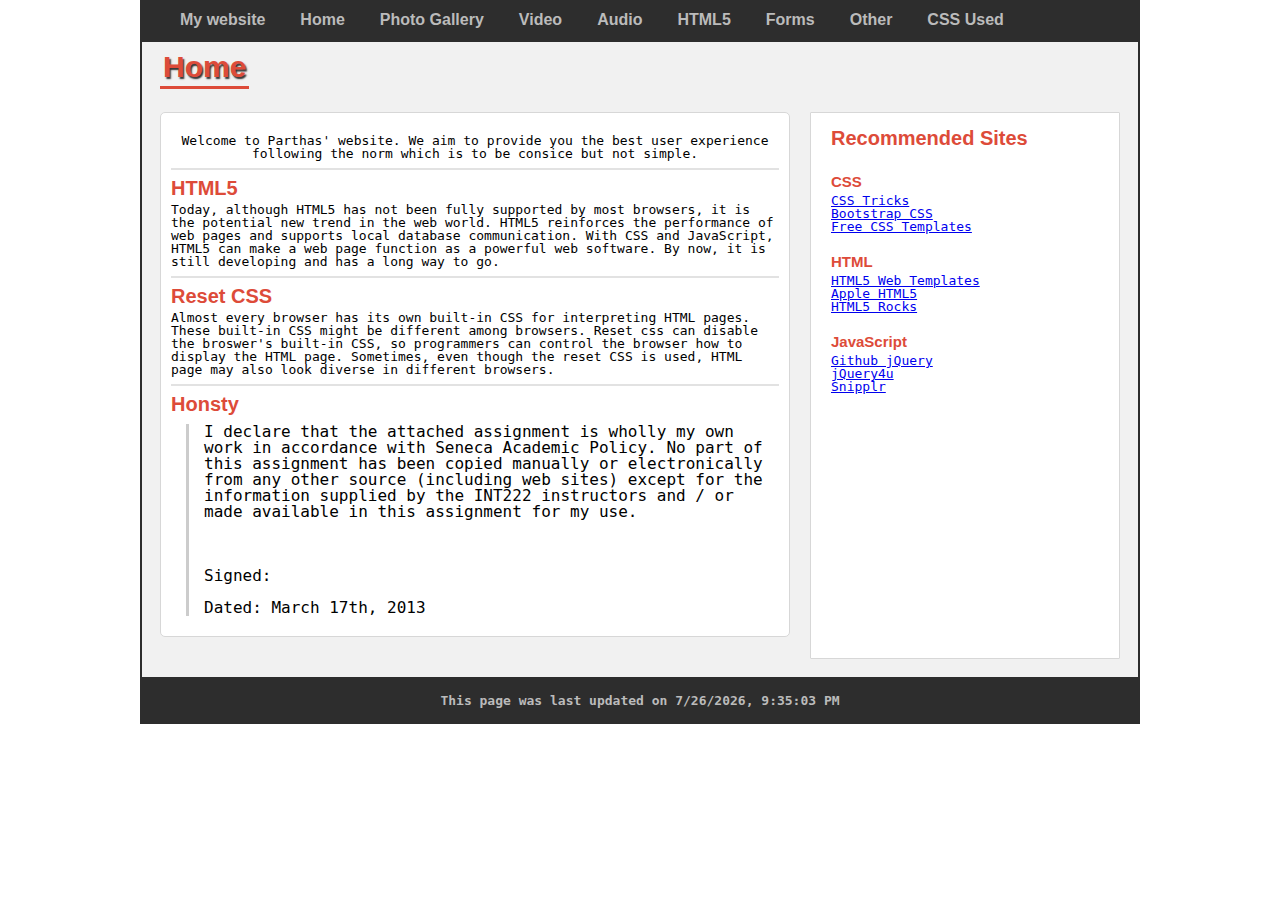
<file: assign2/index.html>
<!DOCTYPE html>
<html>
<head>
	<title>Assignment #2</title>
	<meta charset="UTF-8" />
    <link rel="stylesheet" href="css/reset.css" type="text/css" media="screen" /> 
    <link rel="stylesheet" href="css/mycss.css" type="text/css" media="screen" /> 
</head>
<body>
	<header></header>
	<nav>
		<ul>
			<li><a href="http://xparthas.com">My website</a></li>
			<li><a href="./index.html">Home</a></li>
			<li><a href="./gallery.html">Photo Gallery</a></li>
			<li><a href="./video.html">Video</a></li>
			<li><a href="./audio.html">Audio</a></li>
			<li><a href="./html5.html">HTML5</a></li>
			<li><a href="./forms.html">Forms</a></li>
			<li><a href="./other.html">Other</a></li>
			<li><a href="./css/">CSS Used</a></li>
		</ul>
	</nav>
	<div class="container">
		<section>
			<h1><span class="pgHeader">Home</span></h1>
		</section>
		<div class="content">
			<div class="leftcontent">
				<p style="text-align: center;">Welcome to Parthas' website. We aim to provide you the best user experience following the norm which is to be consice but not simple. </p>
				<hr />
				<h3>HTML5</h3>
				<p>Today, although HTML5 has not been fully supported by most browsers, it is the potential new trend in the web world. HTML5 reinforces the performance of web pages and supports local database communication. With CSS and JavaScript, HTML5 can make a web page function as a powerful web software. By now, it is still developing and has a long way to go.</p>
				<hr />
				<h3>Reset CSS</h3>
				<p>Almost every browser has its own built-in CSS for interpreting HTML pages. These built-in CSS might be different among browsers. Reset css can disable the broswer's built-in CSS, so programmers can control the browser how to display the HTML page. Sometimes, even though the reset CSS is used, HTML page may also look diverse in different browsers.</p>
				<hr />
				<h3>Honsty</h3>
				<blockquote>
                           I declare that the attached assignment is wholly my own work in accordance with Seneca
                           Academic Policy.  No part of this assignment has been copied manually or electronically
                           from any other source (including web sites) except for the information supplied by the 
                           INT222 instructors and / or made available in this assignment for my use. <br><br>
                                                                                                                 <br><br>
                           Signed:             <br><br>
                           Dated: March 17th, 2013
                </blockquote>
			</div>
			<div class="rightcontent">
				<aside>
					<h3>Recommended Sites</h3>
					<br />
					<h4>CSS</h4>
					<p><a href="http://css-tricks.com">CSS Tricks</a></p>
					<p><a href="http://twitter.github.com/bootstrap/">Bootstrap CSS</a></p>
					<p><a href="http://www.freecsstemplates.org/">Free CSS Templates</a></p>
					<br />
					<h4>HTML</h4>
					<p><a href="http://www.html5webtemplates.co.uk/">HTML5 Web Templates</a></p>
					<p><a href="http://www.apple.com/html5/">Apple HTML5</a></p>
					<p><a href="http://www.html5rocks.com">HTML5 Rocks</a></p>
					<br />
					<h4>JavaScript</h4>
					<p><a href="https://github.com/jquery">Github jQuery</a></p>
					<p><a href="http://www.jquery4u.com">jQuery4u</a></p>
					<p><a href="http://snipplr.com/">Snipplr</a></p>
				</aside>
			</div>
			
		</div>
	</div>
    <footer>
      <section>
       <script type="text/javascript">
        //<![CDATA[
          var dt=new Date(document.lastModified);   // Get document last modified date
          document.write('<p>This page was last updated on '+dt.toLocaleString()) + '</p>';
        //]]>
        </script>
      </section>
      <br /><br />
    </footer>
</body>
</html>
</file>
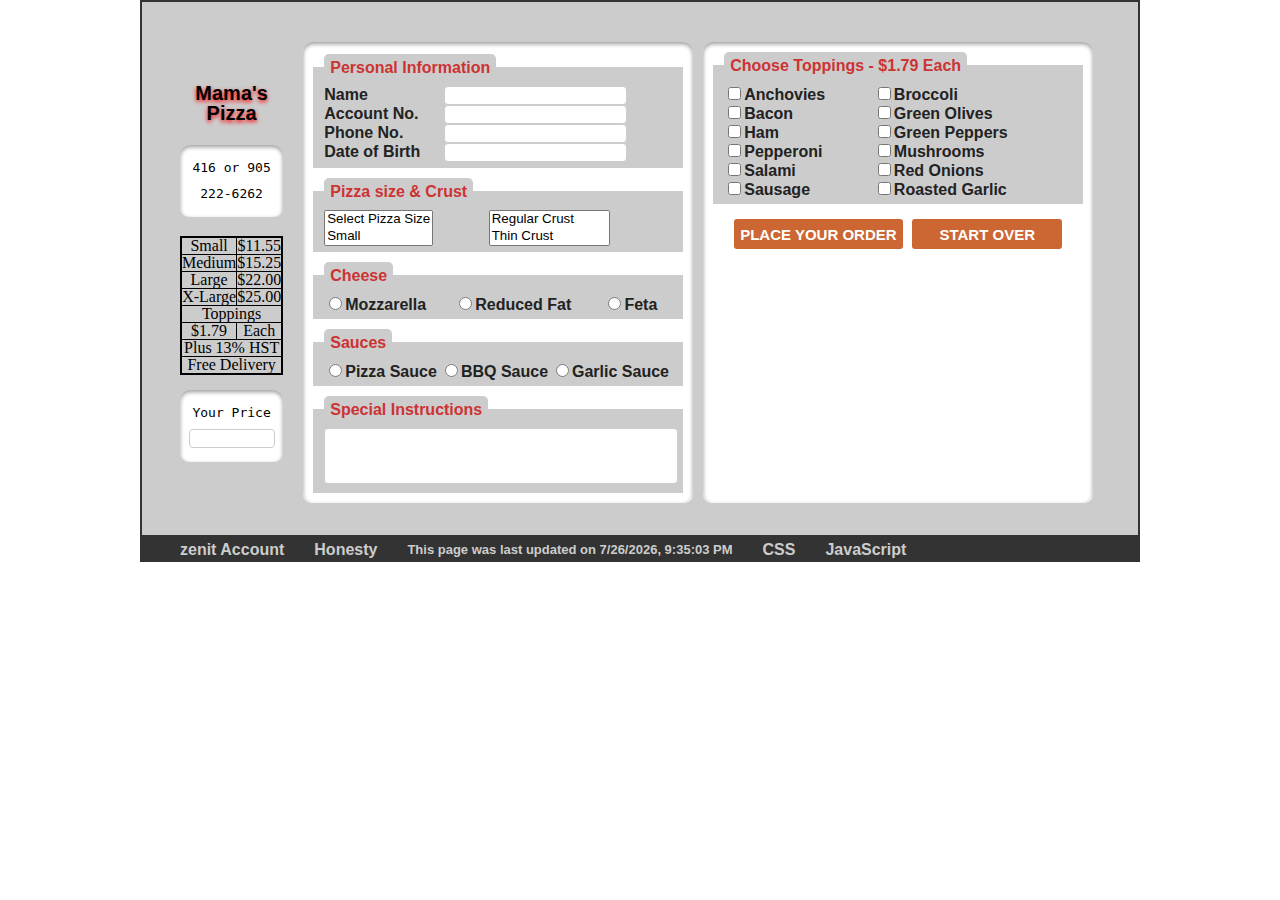
<file: assign3/index.html>
<!DOCTYPE html>
<html>
<head>
	<title>Pizza Reservation</title>
	<meta charset="UTF-8" />
    <link rel="stylesheet" href="css/reset.css" type="text/css" media="screen" /> 
    <link rel="stylesheet" href="css/mycss.css" type="text/css" media="screen" /> 
	<script src="js/myscript.js"></script>
</head>
<body>
	<header></header>
	<!--<nav>
		<ul>
			<li><a href="http://xparthas.com">My website</a></li>
			<li><a href="./index.html">Home</a></li>
			<li><a href="./gallery.html">Photo Gallery</a></li>
			<li><a href="./video.html">Video</a></li>
			<li><a href="./audio.html">Audio</a></li>
			<li><a href="./html5.html">HTML5</a></li>
			<li><a href="./forms.html">Forms</a></li>
			<li><a href="./other.html">Other</a></li>
			<li><a href="./css/">CSS Used</a></li>
		</ul>
	</nav>-->
	<div class="container">
		<form  method="post" 
		  name="onlineOrder" id="onlineOrder"
        	  action="https://zenit.senecac.on.ca/~emile.ohan/cgi-bin/pizza.cgi" 
		  onsubmit="return validateOrder();">
		<div class="content pizTable">
			<div class="pizLeft">
				<h3>Mama's Pizza</h3>
				<p class="contentBorder">416 or 905 <br /> 222-6262</p>
				<div class="pizzaPrice">
					<table>
						<tr>
							<th>Small</th>
							<td>$11.55</td>
						</tr>
						<tr>
							<th>Medium</th>
							<td>$15.25</td>
						</tr>
						<tr>
							<th>Large</th>
							<td>$22.00</td>
						</tr>
						<tr>
							<th>X-Large</th>
							<td>$25.00</td>
						</tr>
						<tr>
							<th colspan="2">Toppings</th>
						</tr>
						<tr>
							<td>$1.79</td>
							<td>Each</td>
						</tr>
						<tr>
							<td colspan="2">Plus 13% HST</td>
						</tr>
						<tr>
							<td colspan="2">Free Delivery</td>
						</tr>
						
					</table>
				</div>
				<p class="contentBorder">Your Price<br /> <input type="text" name="price" id="price" maxlength="8" readonly="readonly" /></p>
			</div>
			<div class="pizMiddle contentBorder">
				<fieldset>
					<legend>Personal Information</legend>
					<table>
						<tr>
							<th>Name</th>
							<td><input type="text" name="surname" id="surname" maxlength="15" /></td>
						</tr>
						<tr>
							<th>Account No.</th>
							<td><input type="text" name="client" id="client" maxlength="12" /></td>
						</tr>
						<tr>
							<th>Phone No.</th>
							<td><input type="tel" name="phone" id="phone" maxlength="12" /></td>
						</tr>
						<tr>
							<th>Date of Birth</th>
							<td><input type="text" name="dob" id="dob" maxlength="7" /></td>
						</tr>
					</table>
				</fieldset>
				<fieldset>
					<legend>Pizza size & Crust</legend>
					<table>
						<tr>
							<td>
								<select name="pizzaSize" id="pizzaSize" size="2" onchange="calculatePizzaPrice();">
									<option value="">Select Pizza Size</option>
									<option value="Small">Small</option>
									<option value="Medium">Medium</option>
									<option value="Large">Large</option>
									<option value="X-Large">X-Large</option>

								</select>
							</td>
							<td>
								<select name="pizzaCrust" id="pizzaCrust" size="2"> 
									 <option value="Regular Crust">Regular Crust</option>
									 <option value="Thin Crust">Thin Crust</option>
									 <option value="Thick Crust">Thick Crust</option>
									 <option value="Whole Wheat Crust">Whole Wheat Crust</option>
								</select>
							</td>
						</tr>
					</table>
				</fieldset>
				<fieldset>
					<legend>Cheese</legend>
					<table>
						<tr>
							<td><input type="radio" name="cheese" id="c01" value="Mozzarella" />Mozzarella</td>
							<td><input type="radio" name="cheese" id="c02" value="Reduced Fat" />Reduced Fat</td>
							<td><input type="radio" name="cheese" id="c03" value="Feta" />Feta</td>
						</tr>
					</table>
				</fieldset>
				<fieldset>
					<legend>Sauces</legend>
					<table>
						<tr>
							<td><input type="radio" name="sauce" id="s01" value="Pizza Sauce" />Pizza Sauce</td>
							<td><input type="radio" name="sauce" id="s02" value="BBQ Sauce" />BBQ Sauce</td>
							<td><input type="radio" name="sauce" id="s03" value="Garlic Sauce" />Garlic Sauce</td>
						</tr>
					</table>
				</fieldset>
				<fieldset>
					<legend>Special Instructions</legend>
					<textarea name="note" id="note"></textarea>
				</fieldset>


			</div>
			<div class="pizRight contentBorder">
				<fieldset>
					<legend>Choose Toppings - $1.79 Each</legend>
					<table>
						<tr>
							<td><input type="checkbox" name="toppings" id="t01" value="Anchovies" onclick="calculatePizzaPrice();" />Anchovies</td>
							<td><input type="checkbox" name="toppings" id="t02" value="Broccoli" onclick="calculatePizzaPrice();" />Broccoli</td>
						</tr>
						<tr>
							<td><input type="checkbox" name="toppings" id="t03" value="Bacon" onclick="calculatePizzaPrice();" />Bacon</td>
							<td><input type="checkbox" name="toppings" id="t04" value="GreenOlives" onclick="calculatePizzaPrice();" />Green Olives</td>
						</tr>
						<tr>
							<td><input type="checkbox" name="toppings" id="t05" value="Ham" onclick="calculatePizzaPrice();" />Ham</td>
							<td><input type="checkbox" name="toppings" id="t06" value="GreenPeppers" onclick="calculatePizzaPrice();" />Green Peppers</td>
						</tr>
						<tr>
							<td><input type="checkbox" name="toppings" id="t07" value="Pepperoni" onclick="calculatePizzaPrice();" />Pepperoni</td>
							<td><input type="checkbox" name="toppings" id="t08" value="Mushrooms" onclick="calculatePizzaPrice();" />Mushrooms</td>
						</tr>
						<tr>
							<td><input type="checkbox" name="toppings" id="t09" value="Salami" onclick="calculatePizzaPrice();" />Salami</td>
							<td><input type="checkbox" name="toppings" id="t010" value="RedOnions" onclick="calculatePizzaPrice();" />Red Onions</td>
						</tr>
						<tr>
							<td><input type="checkbox" name="toppings" id="t11" value="Sausage" onclick="calculatePizzaPrice();" />Sausage</td>
							<td><input type="checkbox" name="toppings" id="t12" value="RoastedGarlic" onclick="calculatePizzaPrice();" />Roasted Garlic</td>
						</tr>
					</table>
				</fieldset>
				<div class="pCenter">
					<input type="submit" value="PLACE YOUR ORDER"/>	
					<input type="reset" value="START OVER"/>
				</div>
				<div class="errors" id="errors"></div>
			</div>
		</div>
		<input  name="hPizzaPrice"      value="0"          type="hidden" /> 
		<input  name="hToppings"        value="0"          type="hidden" />
		<input  name="hToppingsCost"    value="0"          type="hidden" />
		<input  name="hSubTotal"        value="0"          type="hidden" />
		<input  name="hHst"             value="0"          type="hidden" />
		<input  name="hFinalTotal"      value="0"          type="hidden" />
		<input  name="hJsActive"        value="N"          type="hidden" />
		<input  name="hLogin"           value="mylogin"  type="hidden" /> 
		<input  name="hName"            value="Parthas"   type="hidden" />
		</form>
	</div>
		<footer>
			<ul>
				<li><a href="../">zenit Account</a></li>
				<li><a href="honesty.html">Honesty</a></li>
				<li>
				<a>
				<script type="text/javascript">
				//<![CDATA[
				  var dt=new Date(document.lastModified);   // Get document last modified date
				  document.write('<p>This page was last updated on '+dt.toLocaleString()) + '</p>';
				//]]>
				</script>
				</a>
				</li>
				<li><a href="css/">CSS</a></li>
				<li><a href="js/">JavaScript</a></li>
			</ul>
		</footer>		
</body>
</html>
</file>
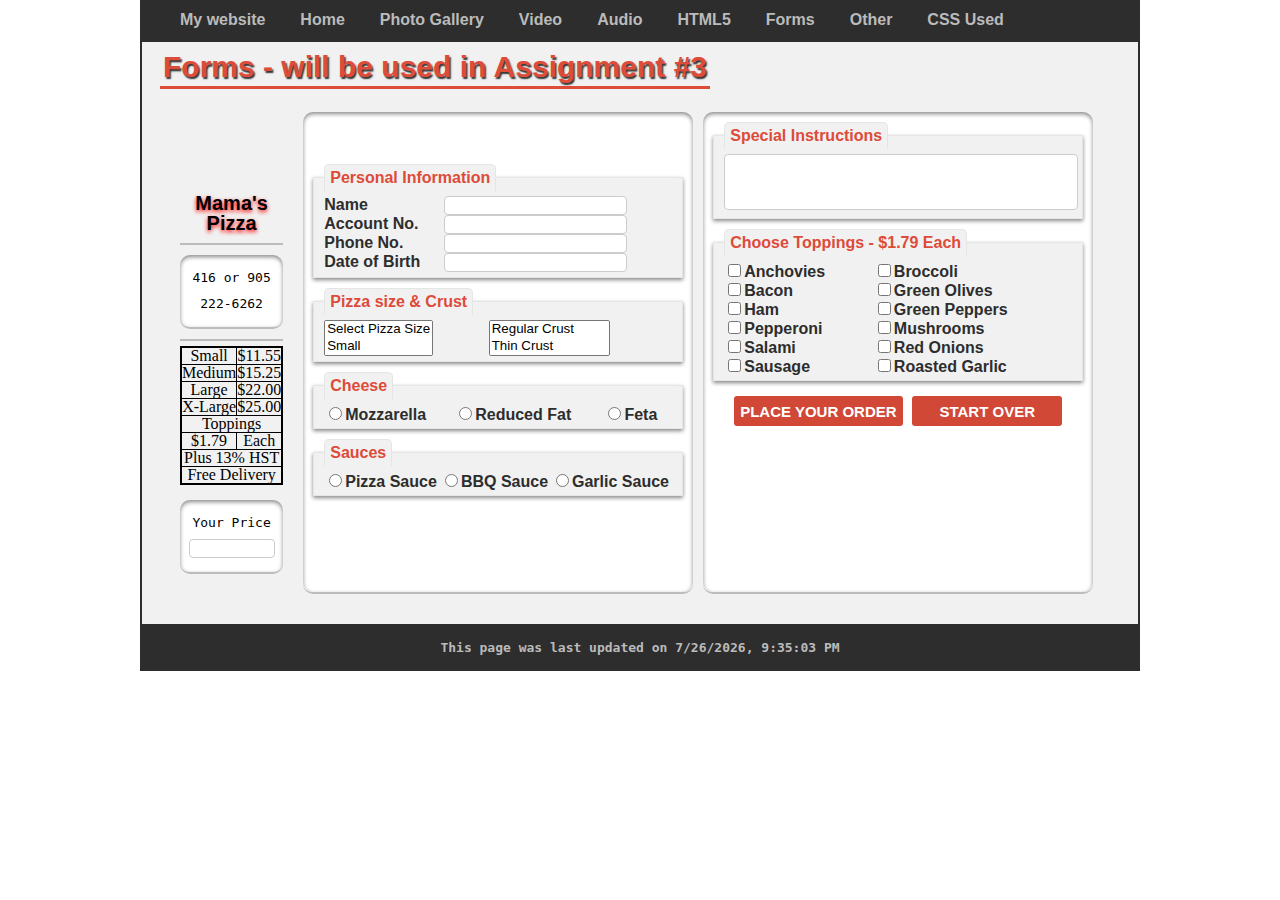
<file: assign2/forms.html>
<!DOCTYPE html>
<html>
<head>
	<title>Assignment #2</title>
	<meta charset="UTF-8" />
    <link rel="stylesheet" href="css/reset.css" type="text/css" media="screen" /> 
    <link rel="stylesheet" href="css/mycss.css" type="text/css" media="screen" /> 
</head>
<body>
	<header></header>
	<nav>
		<ul>
			<li><a href="http://xparthas.com">My website</a></li>
			<li><a href="./index.html">Home</a></li>
			<li><a href="./gallery.html">Photo Gallery</a></li>
			<li><a href="./video.html">Video</a></li>
			<li><a href="./audio.html">Audio</a></li>
			<li><a href="./html5.html">HTML5</a></li>
			<li><a href="./forms.html">Forms</a></li>
			<li><a href="./other.html">Other</a></li>
			<li><a href="./css/">CSS Used</a></li>
		</ul>
	</nav>
	<div class="container">
		<section>
			<h1><span class="pgHeader">Forms - will be used in Assignment #3</span></h1>
		</section>
		<form method="post" name="pizOrder" action="./index.html">
		<div class="content pizTable">
			<div class="pizLeft">
				<h3>Mama's Pizza</h3>
				<p class="contentBorder">416 or 905 <br /> 222-6262</p>
				<div class="pizzaPrice">
					<table>
						<tr>
							<th>Small</th>
							<td>$11.55</td>
						</tr>
						<tr>
							<th>Medium</th>
							<td>$15.25</td>
						</tr>
						<tr>
							<th>Large</th>
							<td>$22.00</td>
						</tr>
						<tr>
							<th>X-Large</th>
							<td>$25.00</td>
						</tr>
						<tr>
							<th colspan="2">Toppings</th>
						</tr>
						<tr>
							<td>$1.79</td>
							<td>Each</td>
						</tr>
						<tr>
							<td colspan="2">Plus 13% HST</td>
						</tr>
						<tr>
							<td colspan="2">Free Delivery</td>
						</tr>
						
					</table>
				</div>
				<p class="contentBorder">Your Price<br /> <input type="text" name="YourPrice" readonly="readonly" /></p>
			</div>
			<div class="pizMiddle contentBorder">
				<fieldset>
					<legend>Personal Information</legend>
					<table>
						<tr>
							<th>Name</th>
							<td><input type="text" name="piName" id="piName" /></td>
						</tr>
						<tr>
							<th>Account No.</th>
							<td><input type="text" name="piAccount" id="piAccount" /></td>
						</tr>
						<tr>
							<th>Phone No.</th>
							<td><input type="tel" name="piPhone" id="piPhone" /></td>
						</tr>
						<tr>
							<th>Date of Birth</th>
							<td><input type="text" name="piDOB" id="piDOB" /></td>
						</tr>
					</table>
				</fieldset>
				<fieldset>
					<legend>Pizza size & Crust</legend>
					<table>
						<tr>
							<td>
								<select name="pizSize" id="pizSize" size="2">
									<option value="1">Select Pizza Size</option>
									<option value="2">Small</option>
									<option value="3">Medium</option>
									<option value="4">Large</option>
									<option value="5">X-Large</option>
								</select>
							</td>
							<td>
								<select name="pizCrust" id="pizCrust" size="2">
									<option value="1">Regular Crust</option>
									<option value="2">Thin Crust</option>
									<option value="3">Thick Crust</option>
									<option value="4">Whole Wheat Crust</option>
								</select>
							</td>
						</tr>
					</table>
				</fieldset>
				<fieldset>
					<legend>Cheese</legend>
					<table>
						<tr>
							<td><input type="radio" name="pizCheese" id="pizCheese1" value="1" />Mozzarella</td>
							<td><input type="radio" name="pizCheese" id="pizCheese2" value="2" />Reduced Fat</td>
							<td><input type="radio" name="pizCheese" id="pizCheese3" value="3" />Feta</td>
						</tr>
					</table>
				</fieldset>
				<fieldset>
					<legend>Sauces</legend>
					<table>
						<tr>
							<td><input type="radio" name="pizSauces" id="pizSauces1" value="1" />Pizza Sauce</td>
							<td><input type="radio" name="pizSauces" id="pizSauces2" value="2" />BBQ Sauce</td>
							<td><input type="radio" name="pizSauces" id="pizSauces3" value="3" />Garlic Sauce</td>
						</tr>
					</table>
				</fieldset>


			</div>
			<div class="pizRight contentBorder">
				<fieldset>
					<legend>Special Instructions</legend>
					<textarea name="pizSI" id="pizSI"></textarea>
				</fieldset>
				<fieldset>
					<legend>Choose Toppings - $1.79 Each</legend>
					<table>
						<tr>
							<td><input type="checkbox" name="pizTopping" id="pizTopping1" value="Anchovies" />Anchovies</td>
							<td><input type="checkbox" name="pizTopping" id="pizTopping2" value="Broccoli" />Broccoli</td>
						</tr>
						<tr>
							<td><input type="checkbox" name="pizTopping" id="pizTopping3" value="Bacon" />Bacon</td>
							<td><input type="checkbox" name="pizTopping" id="pizTopping4" value="GreenOlives" />Green Olives</td>
						</tr>
						<tr>
							<td><input type="checkbox" name="pizTopping" id="pizTopping5" value="Ham" />Ham</td>
							<td><input type="checkbox" name="pizTopping" id="pizTopping6" value="GreenPeppers" />Green Peppers</td>
						</tr>
						<tr>
							<td><input type="checkbox" name="pizTopping" id="pizTopping7" value="Pepperoni" />Pepperoni</td>
							<td><input type="checkbox" name="pizTopping" id="pizTopping8" value="Mushrooms" />Mushrooms</td>
						</tr>
						<tr>
							<td><input type="checkbox" name="pizTopping" id="pizTopping9" value="Salami" />Salami</td>
							<td><input type="checkbox" name="pizTopping" id="pizTopping10" value="RedOnions" />Red Onions</td>
						</tr>
						<tr>
							<td><input type="checkbox" name="pizTopping" id="pizTopping11" value="Sausage" />Sausage</td>
							<td><input type="checkbox" name="pizTopping" id="pizTopping12" value="RoastedGarlic" />Roasted Garlic</td>
						</tr>
					</table>
				</fieldset>
				<div class="pCenter">
					<input type="submit" value="PLACE YOUR ORDER"/>	
					<input type="reset" value="START OVER"/>
				</div>
			</div>
		</div>
		</form>
	</div>
    <footer>
      <section>
       <script type="text/javascript">
        //<![CDATA[
          var dt=new Date(document.lastModified);   // Get document last modified date
          document.write('<p>This page was last updated on '+dt.toLocaleString()) + '</p>';
        //]]>
        </script>
      </section>
      <br /><br />
    </footer>
</body>
</html>
</file>
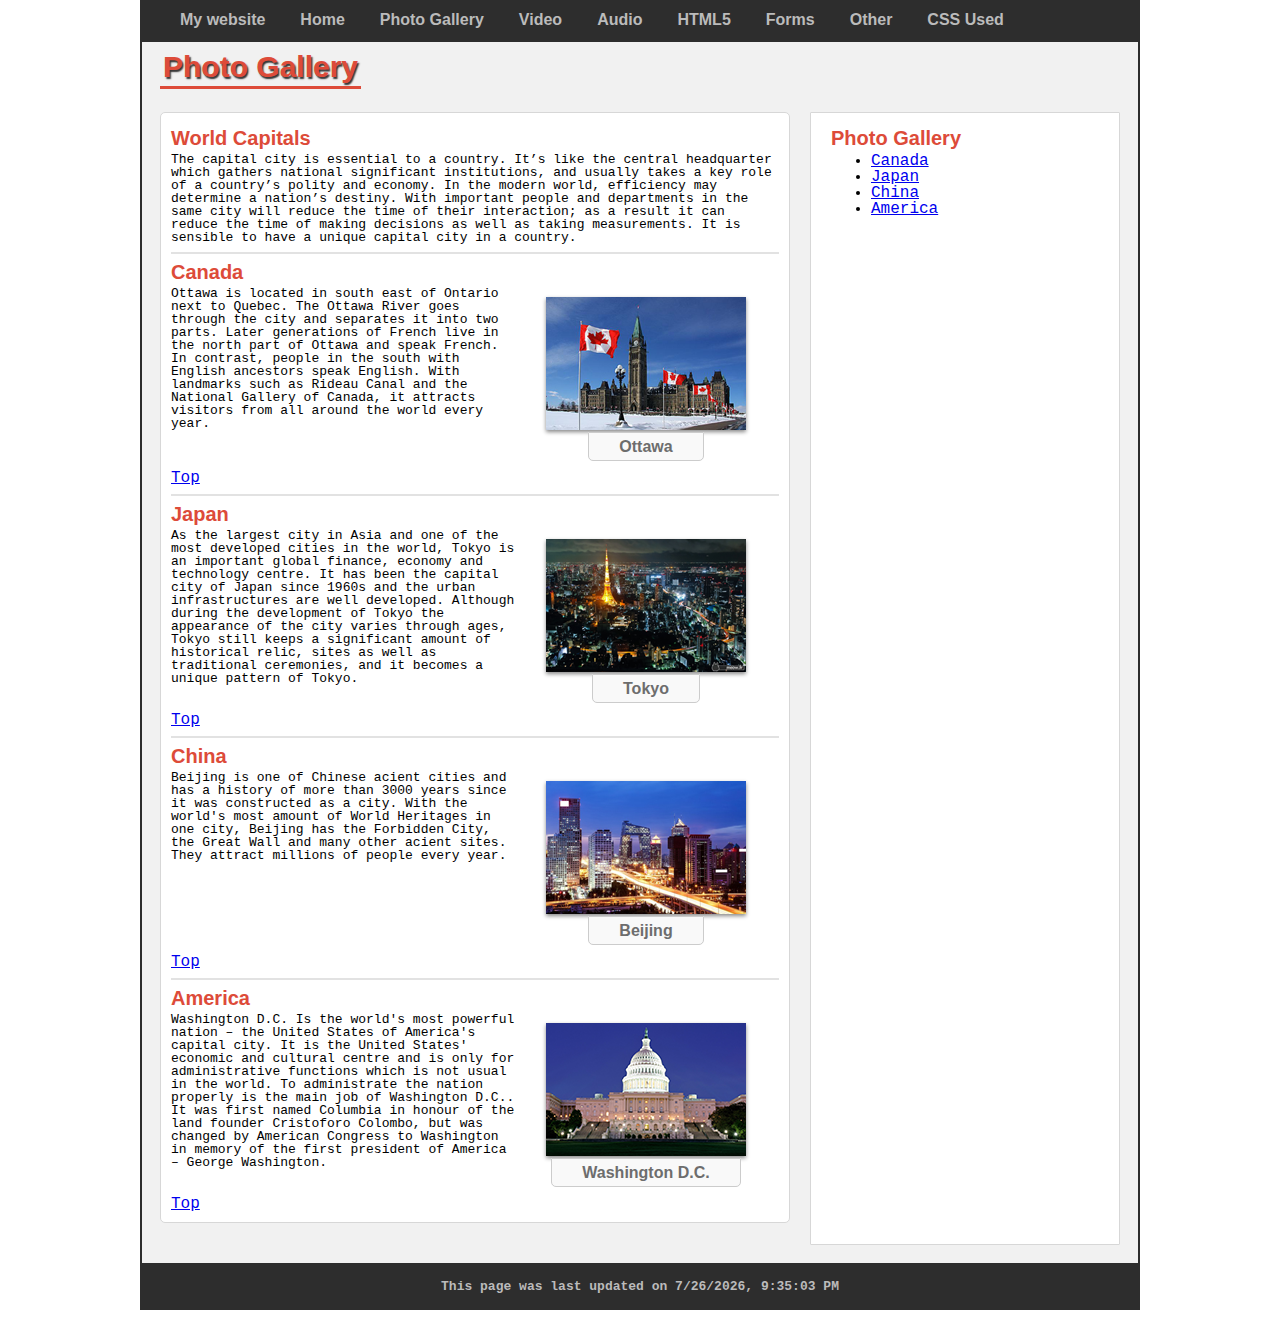
<file: assign2/gallery.html>
<!DOCTYPE html>
<html>
<head>
	<title>Assignment #2</title>
	<meta charset="UTF-8" />
    <link rel="stylesheet" href="css/reset.css" type="text/css" media="screen" /> 
    <link rel="stylesheet" href="css/mycss.css" type="text/css" media="screen" /> 
</head>
<body>
	<header></header>
	<nav>
		<ul>
			<li><a href="http://xparthas.com">My website</a></li>
			<li><a href="./index.html">Home</a></li>
			<li><a href="./gallery.html">Photo Gallery</a></li>
			<li><a href="./video.html">Video</a></li>
			<li><a href="./audio.html">Audio</a></li>
			<li><a href="./html5.html">HTML5</a></li>
			<li><a href="./forms.html">Forms</a></li>
			<li><a href="./other.html">Other</a></li>
			<li><a href="./css/">CSS Used</a></li>
		</ul>
	</nav>
	<a id="top"></a>
	<div class="container">
		<section>
			<h1><span class="pgHeader">Photo Gallery</span></h1>
		</section>
		<div class="content">
			<div class="leftcontent">
				<h3>World Capitals</h3>
				<p>The capital city is essential to a country. It’s like the central headquarter which gathers national significant institutions, and usually takes a key role of a country’s polity and economy. In the modern world, efficiency may determine a nation’s destiny. With important people and departments in the same city will reduce the time of their interaction; as a result it can reduce the time of making decisions as well as taking measurements. It is sensible to have a unique capital city in a country.</p>
				<hr />
				<a id="canada"></a>
				<h3>Canada</h3>
				<div class="disTable">
					<div class="subContentL">
						<p>Ottawa is located in south east of Ontario next to Quebec. The Ottawa River goes through the city and separates it into two parts. Later generations of French live in the north part of Ottawa and speak French. In contrast, people in the south with English ancestors speak English. With landmarks such as Rideau Canal and the National Gallery of Canada, it attracts visitors from all around the world every year. </p>
					</div>
					<div class="subContentR">
						<figure>
							<img src="./images/ottawa.png" alt="" />
							<figcaption><span>Ottawa</span></figcaption>
						</figure>
					</div>
				</div>
				<a href="#top">Top</a>
				<hr />
				<a id="japan"></a>
				<h3>Japan</h3>
				<div class="disTable">
					<div class="subContentL">
						<p>As the largest city in Asia and one of the most developed cities in the world, Tokyo is an important global finance, economy and technology centre. It has been the capital city of Japan since 1960s and the urban infrastructures are well developed.  Although during the development of Tokyo the appearance of the city varies through ages, Tokyo still keeps a significant amount of historical relic, sites as well as traditional ceremonies, and it becomes a unique pattern of Tokyo.</p>
					</div>
					<div class="subContentR">
						<figure>
							<img src="./images/tokyo.png" alt="" />
							<figcaption><span>Tokyo</span></figcaption>
						</figure>
					</div>
				</div>
				<a href="#top">Top</a>
				<hr />
				<a id="china"></a>
				<h3>China</h3>
				<div class="disTable">
					<div class="subContentL">
						<p>Beijing is one of Chinese acient cities and has a history of more than 3000 years since it was constructed as a city. With the world's most amount of World Heritages in one city, Beijing has the Forbidden City, the Great Wall and many other acient sites. They attract millions of people every year. </p>
					</div>
					<div class="subContentR">
						<figure>
							<img src="./images/beijing.png" alt="" />
							<figcaption><span>Beijing</span></figcaption>
						</figure>
					</div>
				</div>
				<a href="#top">Top</a>
				<hr />
				<a id="america"></a>
				<h3>America</h3>
				<div class="disTable">
					<div class="subContentL">
						<p>Washington D.C. Is the world's most powerful nation – the United States of America's capital city. It is the United States' economic and cultural centre and is only for administrative functions which is not usual in the world. To administrate the nation properly is the main job of Washington D.C.. It was first named Columbia in honour of the land founder Cristoforo Colombo, but was changed by American Congress to Washington in memory of the first president of America – George Washington.</p>
					</div>
					<div class="subContentR">
						<figure>
							<img src="./images/washington.png" alt="" />
							<figcaption><span>Washington D.C.</span></figcaption>
						</figure>
					</div>
				</div>
				<a href="#top">Top</a>
			</div>
			<div class="rightcontent">
				<aside>
					<h3>Photo Gallery</h3>
					<ul>
						<li><a href="#canada">Canada</a></li>
						<li><a href="#japan">Japan</a></li>
						<li><a href="#china">China</a></li>
						<li><a href="#america">America</a></li>
					</ul>
				</aside>
			</div>
			
		</div>
	</div>
    <footer>
      <section>
       <script type="text/javascript">
        //<![CDATA[
          var dt=new Date(document.lastModified);   // Get document last modified date
          document.write('<p>This page was last updated on '+dt.toLocaleString()) + '</p>';
        //]]>
        </script>
      </section>
      <br /><br />
    </footer>
</body>
</html>
</file>
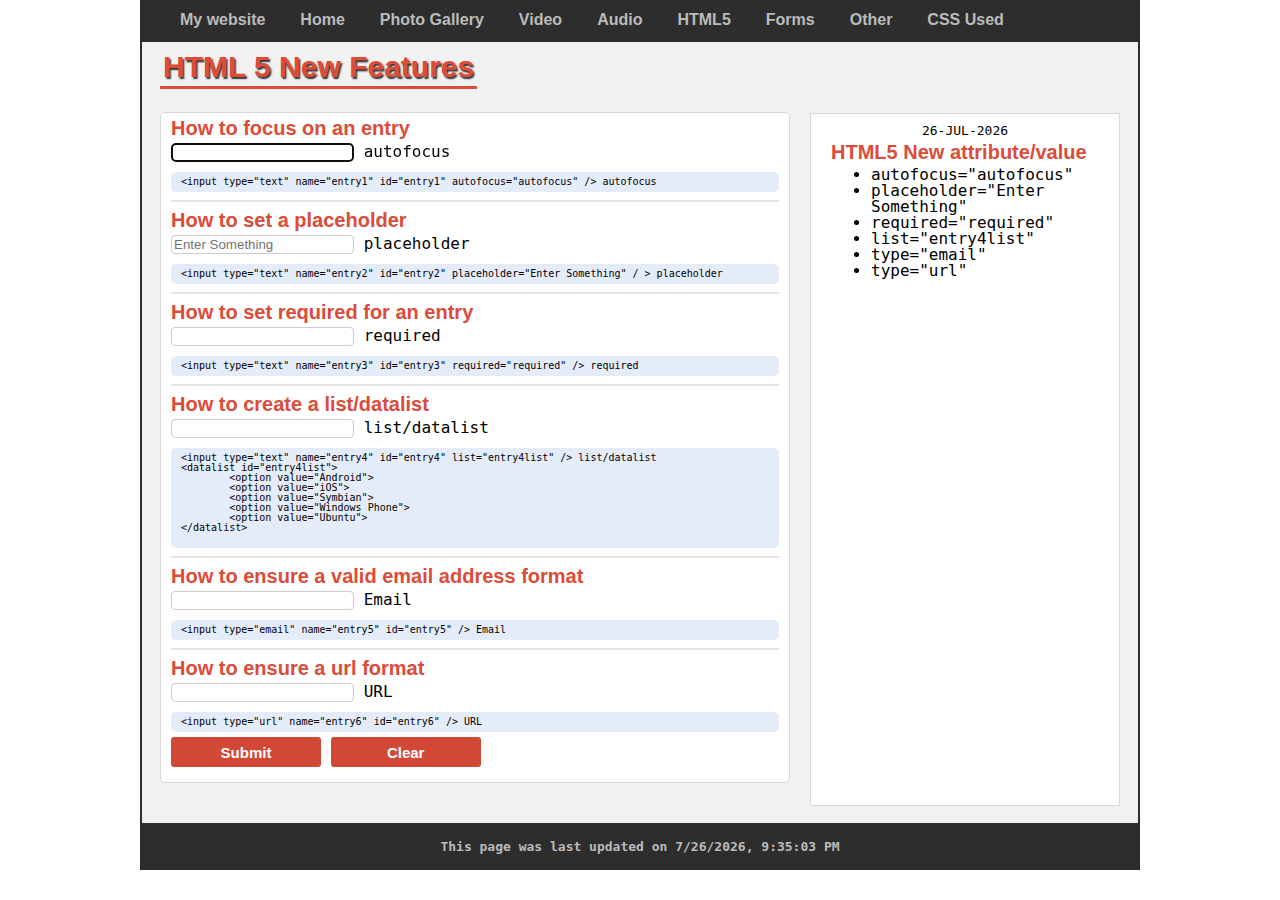
<file: assign2/html5.html>
<!DOCTYPE html>
<html>
<head>
	<title>Assignment #2</title>
	<meta charset="UTF-8" />
    <link rel="stylesheet" href="css/reset.css" type="text/css" media="screen" /> 
    <link rel="stylesheet" href="css/mycss.css" type="text/css" media="screen" /> 
</head>
<body>
	<header></header>
	<nav>
		<ul>
			<li><a href="http://xparthas.com">My website</a></li>
			<li><a href="./index.html">Home</a></li>
			<li><a href="./gallery.html">Photo Gallery</a></li>
			<li><a href="./video.html">Video</a></li>
			<li><a href="./audio.html">Audio</a></li>
			<li><a href="./html5.html">HTML5</a></li>
			<li><a href="./forms.html">Forms</a></li>
			<li><a href="./other.html">Other</a></li>
			<li><a href="./css/">CSS Used</a></li>
		</ul>
	</nav>
	<div class="container">
		<section>
			<h1><span class="pgHeader">HTML 5 New Features</span></h1>
		</section>
		<div class="content">
			<div class="leftcontent">
				<form method="post" name="pizOrder" action="./index.html">
				<h3>How to focus on an entry</h3>
				<input type="text" name="entry1" id="entry1" autofocus="autofocus" /> autofocus
				<pre>&lt;input&nbsp;type=&quot;text&quot;&nbsp;name=&quot;entry1&quot;&nbsp;id=&quot;entry1&quot;&nbsp;autofocus=&quot;autofocus&quot;&nbsp;/&gt;&nbsp;autofocus</pre>
				<hr />
				<h3>How to set a placeholder</h3>
				<input type="text" name="entry2" id="entry2" placeholder="Enter Something" /> placeholder
				<pre>&lt;input&nbsp;type=&quot;text&quot;&nbsp;name=&quot;entry2&quot;&nbsp;id=&quot;entry2&quot;&nbsp;placeholder=&quot;Enter&nbsp;Something&quot;&nbsp;/&nbsp;&gt;&nbsp;placeholder</pre>
				<hr />
				<h3>How to set required for an entry</h3>
				<input type="text" name="entry3" id="entry3" required="required" /> required
				<pre>&lt;input&nbsp;type=&quot;text&quot;&nbsp;name=&quot;entry3&quot;&nbsp;id=&quot;entry3&quot;&nbsp;required=&quot;required&quot;&nbsp;/&gt;&nbsp;required</pre>
				<hr />
				<h3>How to create a list/datalist</h3>
				<input type="text" name="entry4" id="entry4" list="entry4list" /> list/datalist
				<datalist id="entry4list">
					<option value="Android">
					<option value="iOS">
					<option value="Symbian">
					<option value="Windows Phone">
					<option value="Ubuntu">
				</datalist>
				<pre>
&lt;input&nbsp;type=&quot;text&quot;&nbsp;name=&quot;entry4&quot;&nbsp;id=&quot;entry4&quot;&nbsp;list=&quot;entry4list&quot;&nbsp;/&gt;&nbsp;list/datalist
&lt;datalist&nbsp;id=&quot;entry4list&quot;&gt;
	&lt;option&nbsp;value=&quot;Android&quot;&gt;
	&lt;option&nbsp;value=&quot;iOS&quot;&gt;
	&lt;option&nbsp;value=&quot;Symbian&quot;&gt;
	&lt;option&nbsp;value=&quot;Windows&nbsp;Phone&quot;&gt;
	&lt;option&nbsp;value=&quot;Ubuntu&quot;&gt;
&lt;/datalist&gt;
				</pre>
				<hr />
				<h3>How to ensure a valid email address format</h3>
				<input type="email" name="entry5" id="entry5" /> Email
				<pre>&lt;input&nbsp;type=&quot;email&quot;&nbsp;name=&quot;entry5&quot;&nbsp;id=&quot;entry5&quot;&nbsp;/&gt;&nbsp;Email</pre>
				<hr />
				<h3>How to ensure a url format</h3>
				<input type="url" name="entry6" id="entry6" /> URL
				<pre>&lt;input&nbsp;type=&quot;url&quot;&nbsp;name=&quot;entry6&quot;&nbsp;id=&quot;entry6&quot;&nbsp;/&gt;&nbsp;URL</pre>
				<input type="submit" value="Submit">
				<input type="reset" value="Clear">
				</form>
			</div>
			<div class="rightcontent">

				<aside>
					<script>
						var dt = new Date(), mon = new Array("JAN", "FEB", "MAR", "APR", "MAY", "JUN", "JUL", "AUG", "SEP", "OCT", "NOV", "DEC");
						document.write("<p class='pCenter'>" + (dt.getDate() < 10 ? ("0" +  dt.getDate()) : dt.getDate()) + "-" + mon[dt.getMonth()] + "-" + dt.getFullYear() + "</p>");
					</script>
					<h3>HTML5 New attribute/value</h3>
					<ul>
						<li>autofocus="autofocus"</li>
						<li>placeholder="Enter Something"</li>
						<li>required="required"</li>
						<li>list="entry4list"</li>
						<li>type="email"</li>
						<li>type="url"</li>
					</ul>
				</aside>
			</div>
			
		</div>
	</div>
    <footer>
      <section>
       <script type="text/javascript">
        //<![CDATA[
          var dt=new Date(document.lastModified);   // Get document last modified date
          document.write('<p>This page was last updated on '+dt.toLocaleString()) + '</p>';
        //]]>
        </script>
      </section>
      <br /><br />
    </footer>
</body>
</html>
</file>
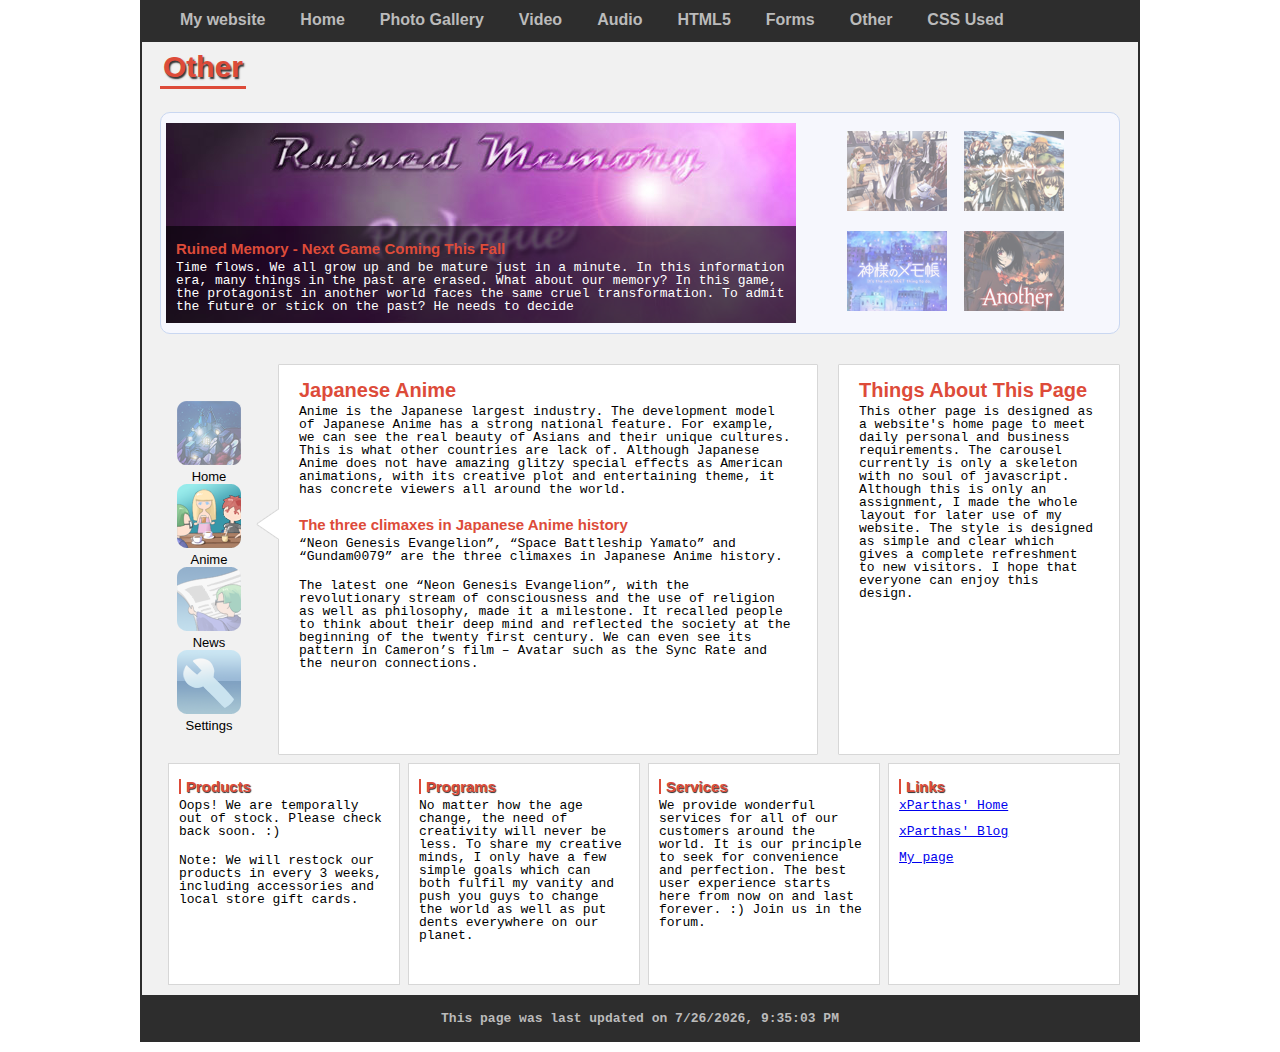
<file: assign2/other.html>
<!DOCTYPE html>
<html>
<head>
	<title>Assignment #2</title>
	<meta charset="UTF-8" />
    <link rel="stylesheet" href="css/reset.css" type="text/css" media="screen" /> 
    <link rel="stylesheet" href="css/mycss.css" type="text/css" media="screen" /> 
</head>
<body>
	<header></header>
	<nav>
		<ul>
			<li><a href="http://xparthas.com">My website</a></li>
			<li><a href="./index.html">Home</a></li>
			<li><a href="./gallery.html">Photo Gallery</a></li>
			<li><a href="./video.html">Video</a></li>
			<li><a href="./audio.html">Audio</a></li>
			<li><a href="./html5.html">HTML5</a></li>
			<li><a href="./forms.html">Forms</a></li>
			<li><a href="./other.html">Other</a></li>
			<li><a href="./css/">CSS Used</a></li>
		</ul>
	</nav>
	<div class="container">
		<section>
			<h1><span class="pgHeader">Other</span></h1>
		</section>
		<div class="topcontent">
			<div class="cellContainer">
				<div class="topLeft">
					<div class="topBlock">
						<h4>Ruined Memory - Next Game Coming This Fall</h4>
						<p>Time flows. We all grow up and be mature just in a minute. In this information era, many things in the past are erased. What about our memory? In this game, the protagonist in another world faces the same cruel transformation. To admit the future or stick on the past? He needs to decide</p>
					</div>
				</div>
				<div class="topRight">
					<ul class="carousel">
						<li><img src="./images/top_small_1.png" alt="" /></li>
						<li><img src="./images/top_small_2.png" alt="" /></li>
						<li><img src="./images/top_small_3.png" alt="" /></li>
						<li><img src="./images/top_small_4.png" alt="" /></li>
					</ul>
				</div>
			</div>
		</div>
		
		<div class="content">
				<div class="otherLCon">
					<ul style="list-style:none;padding: 0;text-align: center;">
						<li><br /></li>
						<li>
							<a href="#"><img src="./images/menu_home.png" alt="" /></a>
							<p>Home</p>
							<div class="arrow">
								<img src="./images/arrow.png" alt="arrow">
							</div>
						</li>
						<li class="active">
							<a href="#"><img src="./images/menu_animes.png" alt=""></a>
							<p>Anime</p>
						</li>
						<li>
							<a href="#"><img src="./images/menu_news.png" alt=""></a>
							<p>News</p>
						</li>
						<li>
							<a href="#"><img src="./images/menu_settings.png" alt=""></a>
							<p>Settings</p>
						</li>
					</ul>
				</div>
				<div class="otherRCon">

					<aside>
						<h3>Japanese Anime</h3>
						<p>
						Anime is the Japanese largest industry. The development model of Japanese Anime has a strong national feature. For example, we can see the real beauty of Asians and their unique cultures. This is what other countries are lack of. Although Japanese Anime does not have amazing glitzy special effects as American animations, with its creative plot and entertaining theme, it has concrete viewers all around the world.
						</p>
						<br />
						<h4>The three climaxes in Japanese Anime history</h4>
						<p>
						“Neon Genesis Evangelion”, “Space Battleship Yamato” and “Gundam0079” are the three climaxes in Japanese Anime history.
						</p>
						<br />
						<p>
						The latest one “Neon Genesis Evangelion”, with the revolutionary stream of consciousness and the use of religion as well as philosophy, made it a milestone. It recalled people to think about their deep mind and reflected the society at the beginning of the twenty first century. We can even see its pattern in Cameron’s film – Avatar such as the Sync Rate and the neuron connections.
						</p>
					</aside>
				</div>
				<div class="otherWidget">
					<aside>
						<h3>Things About This Page</h3>
						<p>This other page is designed as a website's home page to meet daily personal and business requirements. The carousel currently is only a skeleton with no soul of javascript. Although this is only an assignment, I made the whole layout for later use of my website. The style is designed as simple and clear which gives a complete refreshment to new visitors. I hope that everyone can enjoy this design.</p>
					</aside>
				</div>
		</div>
		<div class="moduleContainer" style="width: 100%;">
			<div class="moduleBottom">
				<h4>Products</h4>
				<p>Oops! We are temporally out of stock. Please check back soon. :)</p>
				<br />
				<p>Note: We will restock our products in every 3 weeks, including accessories and local store gift cards.</p>
			</div>
			<div class="moduleBottom">
				<h4>Programs</h4>
				<p>No matter how the age change, the need of creativity will never be less. To share my creative minds, I only have a few simple goals which can both fulfil my vanity and push you guys to change the world as well as put dents everywhere on our planet.</p>
			</div>
			<div class="moduleBottom">
				<h4>Services</h4>
				<p>We provide wonderful services for all of our customers around the world. It is our principle to seek for convenience and perfection. The best user experience starts here from now on and last forever. :) Join us in the forum.</p>
			</div>
			<div class="moduleBottom">
				<h4>Links</h4>
				<p>
					<a href="http://xparthas.com">xParthas' Home</a><br /><br />
					<a href="http://blog.xparthas.com">xParthas' Blog</a><br /><br />
					<a href="http://xparthas.com">My page</a><br /><br />
				</p>
			</div>
		</div>
	</div>
    <footer>
      <section>
       <script type="text/javascript">
        //<![CDATA[
          var dt=new Date(document.lastModified);   // Get document last modified date
          document.write('<p>This page was last updated on '+dt.toLocaleString()) + '</p>';
        //]]>
        </script>
      </section>
      <br /><br />
    </footer>
</body>
</html>
</file>
<file: assign2/css/mycss.css>
nav{
	
	width: 1000px;
	height: 40px;
	background: #2D2D2D;
}
nav ul{
	list-style-image: none;
	list-style-position: outside;
	list-style-type:none;
	margin: 0 auto;
	padding-left:2.5em;
	width: 960px;
}
nav ul li{
	float: left;
}
nav ul li a {
	margin-right: 35px;
	display: block;
	line-height: 40px;
	color: #BBBBBB;
	text-decoration: none;
	font-weight: bold;
	font-family: arial,sans-serif;
}
nav ul li a:hover {
	color: #FFFFFF;
}
ul{
	list-style: disc;
}
ul, ol{
	padding-left: 2.5em;
}
body{
	overflow: scroll;
	width: 1000px;
	margin: auto;
	font-family: monospace, Calibri, sans-serif;
}
footer {
	width: 1000px;
	height: 30px;
	color: #BBBBBB;
	background: #2D2D2D;
	position: absolute;
	text-align: center;
	vertical-align: middle;
	font-family: arial,sans-serif;
	/*font-size: 11px;*/
	font-weight: bold;
	display: inline-block;
	margin: auto;
	padding-top: 15px;
}
h1{
	color: #DD4B39;
	font-weight: bold;
	font-size: 30px;
	font-family: arial,sans-serif;
	text-shadow:0.05em 0.05em 0.05em #333;
}
h3{
	color: #DD4B39;
	font-weight: bold;
	font-size: 20px;
	font-family: arial,sans-serif;
	margin: 5px 0;
}
h4{
	color: #DD4B39;
	font-weight: bold;
	font-size: 15px;
	font-family: arial,sans-serif;
	margin: 5px 0;
}
hr{
	border: 1px solid #E2E2E2;
}

aside{
	width: 268px;
	background: #FFFFFF;
	border: 1px solid #D7D7D7;
	border-radius: 1px;
	padding: 10px 20px;
	margin-left: 20px;
	height: 100%;
}
p{
	font-family: monospace;
	font-size: 13px;
}
pre{
	font-family: none;
	background: #E5ECF9;
	padding: 5px 10px;
	border-radius: 5px;
	margin-top: 10px;
	max-width: 588px;
	overflow: auto;
	font-family: monospace;
	font-size: 10px;
}

blockquote {
margin-top: 10px;
margin-bottom: 10px;
margin-left: 15px;
padding-left: 15px;
border-left: 3px solid #cccccc;
}
video{
	box-shadow: 0 2px 4px #888888;
}
input[type="text"],
input[type="password"],
input[type="date"],
input[type="tel"],
input[type="url"],
input[type="email"]{
	border: 1px solid #cccccc;
	border-radius: 4px;
}

input[type="button"], input[type="submit"], input[type="reset"]
{
height: 30px;
min-width:150px;
margin: 5px auto;
display: inline-block;
color: #FFFFFF;
font-size: 15px;
font-weight: bold;
font-family: arial,sans-serif;
background: #d14836;
border-width: 0px;
border-radius: 3px;
}
input[type="button"]:hover, input[type="submit"]:hover, input[type="reset"]:hover{
	background: #C53727;
}
input[type="button"]:active, input[type="submit"]:active, input[type="reset"]:active{
	box-shadow: inset 0 0 10px #333;
}
fieldset{
	margin: 10px 0;
	background: #F1F1F1;
	border: 1px solid #E5E5E5;
	text-align: left;
	padding:  5px 10px;
	font-family: arial,sans-serif;
	box-shadow: 0 2px 4px #888888;
}
fieldset table{
	width: 100%;
	color: #2D2D2D;
	font-weight: bold;
}
fieldset legend{
	color: #DD4B39;
	font-weight: bold;
	/**/border: 1px solid #E5E5E5;
	border-width: 1px 1px 0 1px;
	border-radius: 5px 5px 0 0;
	background: #F1F1F1;
	padding: 5px 5px;
}
textarea{
	resize: none;
	width: 100%;
	height: 50px;
	border: 1px solid #cccccc;
	border-radius: 4px;
}
span.pgHeader{
	border-width: 0 0 3px 0;
	border-style: solid;
	border-color: #DD4B39;
	padding: 3px;
}
div.container{
	border: 2px solid #2D2D2D;
	margin-top: 0px;
	padding: 10px 18px;
	background: #F1F1F1;
}
div.cellContainer{
	display:table;
}
div.topcontent{
	border: solid 1px #c9d7f1;
	background: #f6f7fd;
	border-radius: 10px;
	min-height: 200px;
	margin-top: 30px;
	padding: 10px 5px;
}
div.topLeft{
	display:table-cell;
	width: 630px;
	height: 200px;
	
	text-align: center;
	background: url("../images/top.png");
	vertical-align: bottom;
}
div.topBlock{
	display: block;
	padding: 10px 10px;
	text-align: left;
	color: #ffffff;
	background: rgba(0,0,0,.6);
}
div.topRight{
	display:table-cell;
	width:278px;
	padding: 0 10px;
}

ul.carousel{
	list-style: none;
}
ul.carousel li{
	float: left;
	margin-right:15px;
}
ul.carousel li img{
	padding: 8px 1px;
	opacity: .5;
}
ul.carousel li img:hover{
	opacity: 1;
}
div.content{
	padding: 30px 0;
	display: table;
	height: 300px;
	min-height: 300px;
}
div.otherLCon{
	display: table-cell;
	width: 100px;
	/*background: #FFFFFF;
	border: 1px solid #D7D7D7;
	border-radius: 5px;*/
	padding: 0 10px;
}
div.otherLCon ul li a img{
	opacity: 0.5;
}
div.otherLCon ul li a img:hover{
	opacity: 1;
}
div.otherLCon ul li.active a img{
	opacity: 1;
}
div.otherLCon ul li p{
	font: normal 13px arial,sans-serif;
}
div.otherRCon{
	display: table-cell;
	height: 100%;
}
div.otherRCon aside{
	width: 498px;
	background: #FFFFFF;
	border: 1px solid #D7D7D7;
	border-radius: 1px;
	padding: 10px 20px;
	margin-left: 20px;
}
div.otherWidget{
	display: table-cell;
	height: 100%;
}
div.otherWidget aside{
	width: 240px;
	background: #FFFFFF;
	border: 1px solid #D7D7D7;
	border-radius: 1px;
	padding: 10px 20px;
	margin-left: 20px;
	height: 100%;
}
div.arrow{
	position:absolute;
	display:block;
	margin: 25px 0 0 79px;
}
div.moduleContainer{
	display: table;
	min-height: 200px;
}
div.moduleBottom{
	display:block;
	width:210px;
	min-height: 200px;
	float:left;
	background: #FFFFFF;
	border: 1px solid #D7D7D7;
	margin-left: 8px;
	padding: 10px;
}
div.moduleBottom h4{
text-shadow:0.05em 0.05em 0.05em #333;
border: 2px solid #DD4B39;
border-width: 0 0 0 2px;
padding-left: 5px;
}
div.leftcontent{
	display: table-cell;
	width: 630px;
	background: #FFFFFF;
	border: 1px solid #D7D7D7;
	border-radius: 5px;
	padding: 0 10px;
	padding-bottom: 10px;
}
div.rightcontent{
	display: table-cell;
}
div.disTable{
	display: table;
}
div.subContentL{
	display: table-cell;
	width: 350px;
	vertical-align: top;
}
div.subContentR{
	display: table-cell;
	width: 250px;
}
div.subContentR figure{
	text-align: center;
	padding: 10px 10px;
}
div.subContentR figure img{
	box-shadow: 0 2px 4px #888888;
}
div.subContentR figcaption{
	padding: 5px 0 5px 0;
	font-weight: bold;
	font-family: arial,sans-serif;
	color: #6D6D6D;
}
div.subContentR figcaption span{
	border: 1px solid #CCCCCC;
	background: #F9F9F9;
	padding: 5px 30px;
	border-bottom-left-radius: 5px;
	border-bottom-right-radius: 5px;
}
/* Pizza Form */
.contentBorder{
	background: #FFFFFF;
	border-style: solid;
	border-color: #BCBCBC;
	border-width: 0 0 2px 0;
	border-radius: 10px;
	box-shadow: inset 0 2px 4px #888888;
}
div.pizTable{
	display: table;
	border-spacing: 10px;
	padding-top: 20px;
	padding-bottom: 10px;
}
div.pizLeft{
	display: table;
	width: 100px;
}
div.pizLeft h3{
	color: #000000;
	text-align: center;
	border-style: solid;
	border-color: #BCBCBC;
	border-width: 0 0 2px 0;
	padding-bottom: 10px;
	text-shadow: 0 2px 4px #FF0000;
}
div.pizLeft p{
	color: #000000;
	line-height: 200%;
	text-align: center;
	padding: 10px 0;
	margin: 10px 0;	
}
div.pizLeft div{
	border-width: 2px 0 0 0;
	border-style: solid;
	border-color: #BCBCBC;
	
}
div.pizLeft input{
	width: 80px;
}
div.pizzaPrice {
	margin-top: 5px;
	padding: 5px 0;
	font-family: none;
}
div.pizzaPrice table{
	border: 2px solid #000000;
	text-align: center;
}
div.pizzaPrice table td, div.pizzaPrice table th{
	border: 1px solid #000000;
}
div.pizMiddle{
	display: table-cell;
	padding: 0 10px;
	width: 370px;
}
div.pizRight{
	display: table-cell;
	padding: 0 10px;
	width: 370px;
}
.pTop{
	vertical-align: top;
}
.pMid{
	vertical-align: middle;
}
.pBot{
	vertical-align: bottom;
}
.pLeft{
	text-align: left;
}
.pCenter{
	text-align: center;
}
.pRight{
	text-align: right;
}
.noMargin{
	margin: 0;
}
</file>
<file: assign3/css/mycss.css>
nav{
	
	width: 1000px;
	height: 40px;
	background: #2D2D2D;
}
nav ul{
	list-style-image: none;
	list-style-position: outside;
	list-style-type:none;
	margin: 0 auto;
	padding-left:2.5em;
	width: 960px;
}
nav ul li{
	float: left;
}
nav ul li a {
	margin-right: 35px;
	display: block;
	line-height: 40px;
	color: #BBBBBB;
	text-decoration: none;
	font-weight: bold;
	font-family: arial,sans-serif;
}
nav ul li a:hover {
	color: #FFFFFF;
}
footer{
	width: 1000px;
	height: 25px;
	background: #333333;
}
footer ul{
	list-style-image: none;
	list-style-position: outside;
	list-style-type:none;
	margin: 0 auto;
	padding-left:2.5em;
	width: 960px;
}
footer ul li{
	float: left;
}
footer ul li a {
	margin-right: 30px;
	display: block;
	line-height: 25px;
	color: #CCCCCC;
	text-decoration: none;
	font-weight: bold;
	font-family: arial,sans-serif;
}
footer ul li a:hover {
	color: #FFFFFF;
}
ul{
	list-style: disc;
}
ul, ol{
	padding-left: 2.5em;
}
body{
	overflow: scroll;
	width: 1000px;
	margin: auto;
	font-family: monospace, Calibri, sans-serif;
}
/*footer {
	width: 1000px;
	height: 30px;
	color: #BBBBBB;
	background: #2D2D2D;
	position: absolute;
	text-align: center;
	vertical-align: middle;
	font-family: arial,sans-serif;
	/font-size: 11px;/
	font-weight: bold;
	display: inline-block;
	margin: auto;
	padding-top: 15px;
}*/
h1{
	color: #DD4B39;
	font-weight: bold;
	font-size: 30px;
	font-family: arial,sans-serif;
	text-shadow:0.05em 0.05em 0.05em #333;
}
h3{
	color: #DD4B39;
	font-weight: bold;
	font-size: 20px;
	font-family: arial,sans-serif;
	margin: 5px 0;
}
h4{
	color: #DD4B39;
	font-weight: bold;
	font-size: 15px;
	font-family: arial,sans-serif;
	margin: 5px 0;
}
hr{
	border: 1px solid #E2E2E2;
}

aside{
	width: 268px;
	background: #FFFFFF;
	border: 1px solid #D7D7D7;
	border-radius: 1px;
	padding: 10px 20px;
	margin-left: 20px;
	height: 100%;
}
p{
	font-family: monospace;
	font-size: 13px;
}
pre{
	font-family: none;
	background: #E5ECF9;
	padding: 5px 10px;
	border-radius: 5px;
	margin-top: 10px;
	max-width: 588px;
	overflow: auto;
	font-family: monospace;
	font-size: 10px;
}

blockquote {
margin-top: 10px;
margin-bottom: 10px;
margin-left: 15px;
padding-left: 15px;
border-left: 3px solid #cccccc;
}
video{
	box-shadow: 0 2px 4px #888888;
}
input[type="text"],
input[type="password"],
input[type="date"],
input[type="tel"],
input[type="url"],
input[type="email"]{
	border: 1px solid #cccccc;
	border-radius: 4px;
}

input[type="button"], input[type="submit"], input[type="reset"]
{
height: 30px;
min-width:150px;
margin: 5px auto;
display: inline-block;
color: #FFFFFF;
font-size: 15px;
font-weight: bold;
font-family: arial,sans-serif;
background: #CC6633;
border-width: 0px;
border-radius: 3px;
}
input[type="button"]:hover, input[type="submit"]:hover, input[type="reset"]:hover{
	background: #CC3333;
}
input[type="button"]:active, input[type="submit"]:active, input[type="reset"]:active{
	box-shadow: inset 0 0 10px #333;
}
fieldset{
	margin: 10px 0;
	background: #CCCCCC;
	border: 1px solid #CCCCCC;
	text-align: left;
	padding:  5px 10px;
	font-family: arial,sans-serif;
}
fieldset table{
	width: 100%;
	color: #222222;
	font-weight: bold;
}
fieldset legend{
	color: #CC3333;
	font-weight: bold;
	/**/border: 1px solid #CCCCCC;
	border-width: 1px 1px 0 1px;
	border-radius: 5px 5px 0 0;
	background: #CCCCCC;
	padding: 5px 5px;
}
textarea{
	resize: none;
	width: 100%;
	height: 50px;
	border: 1px solid #cccccc;
	border-radius: 4px;
}
span.pgHeader{
	border-width: 0 0 3px 0;
	border-style: solid;
	border-color: #DD4B39;
	padding: 3px;
}
div.container{
	border: 2px solid #333333;
	margin-top: 0px;
	padding: 10px 18px;
	background: #CCCCCC;
}
div.cellContainer{
	display:table;
}
div.topcontent{
	border: solid 1px #c9d7f1;
	background: #f6f7fd;
	border-radius: 10px;
	min-height: 200px;
	margin-top: 30px;
	padding: 10px 5px;
}
div.topLeft{
	display:table-cell;
	width: 630px;
	height: 200px;
	
	text-align: center;
	background: url("../images/top.png");
	vertical-align: bottom;
}
div.topBlock{
	display: block;
	padding: 10px 10px;
	text-align: left;
	color: #ffffff;
	background: rgba(0,0,0,.6);
}
div.topRight{
	display:table-cell;
	width:278px;
	padding: 0 10px;
}

ul.carousel{
	list-style: none;
}
ul.carousel li{
	float: left;
	margin-right:15px;
}
ul.carousel li img{
	padding: 8px 1px;
	opacity: .5;
}
ul.carousel li img:hover{
	opacity: 1;
}
div.content{
	padding: 30px 0;
	display: table;
	height: 300px;
	min-height: 300px;
}
div.otherLCon{
	display: table-cell;
	width: 100px;
	/*background: #FFFFFF;
	border: 1px solid #D7D7D7;
	border-radius: 5px;*/
	padding: 0 10px;
}
div.otherLCon ul li a img{
	opacity: 0.5;
}
div.otherLCon ul li a img:hover{
	opacity: 1;
}
div.otherLCon ul li.active a img{
	opacity: 1;
}
div.otherLCon ul li p{
	font: normal 13px arial,sans-serif;
}
div.otherRCon{
	display: table-cell;
	height: 100%;
}
div.otherRCon aside{
	width: 498px;
	background: #FFFFFF;
	border: 1px solid #D7D7D7;
	border-radius: 1px;
	padding: 10px 20px;
	margin-left: 20px;
}
div.otherWidget{
	display: table-cell;
	height: 100%;
}
div.otherWidget aside{
	width: 240px;
	background: #FFFFFF;
	border: 1px solid #D7D7D7;
	border-radius: 1px;
	padding: 10px 20px;
	margin-left: 20px;
	height: 100%;
}
div.arrow{
	position:absolute;
	display:block;
	margin: 25px 0 0 79px;
}
div.moduleContainer{
	display: table;
	min-height: 200px;
}
div.moduleBottom{
	display:block;
	width:210px;
	min-height: 200px;
	float:left;
	background: #FFFFFF;
	border: 1px solid #D7D7D7;
	margin-left: 8px;
	padding: 10px;
}
div.moduleBottom h4{
text-shadow:0.05em 0.05em 0.05em #333;
border: 2px solid #DD4B39;
border-width: 0 0 0 2px;
padding-left: 5px;
}
div.leftcontent{
	display: table-cell;
	width: 630px;
	background: #FFFFFF;
	border: 1px solid #D7D7D7;
	border-radius: 5px;
	padding: 0 10px;
	padding-bottom: 10px;
}
div.rightcontent{
	display: table-cell;
}
div.disTable{
	display: table;
}
div.subContentL{
	display: table-cell;
	width: 350px;
	vertical-align: top;
}
div.subContentR{
	display: table-cell;
	width: 250px;
}
div.subContentR figure{
	text-align: center;
	padding: 10px 10px;
}
div.subContentR figure img{
	box-shadow: 0 2px 4px #888888;
}
div.subContentR figcaption{
	padding: 5px 0 5px 0;
	font-weight: bold;
	font-family: arial,sans-serif;
	color: #6D6D6D;
}
div.subContentR figcaption span{
	border: 1px solid #CCCCCC;
	background: #F9F9F9;
	padding: 5px 30px;
	border-bottom-left-radius: 5px;
	border-bottom-right-radius: 5px;
}
/* Pizza Form */
.contentBorder{
	background: #FFFFFF;
	border-style: solid;
	border-color: #CCCCCC;
	border-width: 0 0 2px 0;
	border-radius: 10px;
	box-shadow: inset 0 2px 4px #999999;
}
div.pizTable{
	display: table;
	border-spacing: 10px;
	padding-top: 20px;
	padding-bottom: 10px;
}
div.pizLeft{
	display: table;
	width: 100px;
}
div.pizLeft h3{
	color: #000000;
	text-align: center;
	border-style: solid;
	border-color: #CCCCCC;
	border-width: 0 0 2px 0;
	padding-bottom: 10px;
	text-shadow: 0 2px 4px #FF0000;
}
div.pizLeft p{
	color: #000000;
	line-height: 200%;
	text-align: center;
	padding: 10px 0;
	margin: 10px 0;	
}
div.pizLeft div{
	border-width: 2px 0 0 0;
	border-style: solid;
	border-color: #CCCCCC;
	
}
div.pizLeft input{
	width: 80px;
}
div.pizzaPrice {
	margin-top: 5px;
	padding: 5px 0;
	font-family: none;
}
div.pizzaPrice table{
	border: 2px solid #000000;
	text-align: center;
}
div.pizzaPrice table td, div.pizzaPrice table th{
	border: 1px solid #000000;
}
div.pizMiddle{
	display: table-cell;
	padding: 0 10px;
	width: 370px;
}
div.pizRight{
	display: table-cell;
	padding: 0 10px;
	width: 370px;
}
.pTop{
	vertical-align: top;
}
.pMid{
	vertical-align: middle;
}
.pBot{
	vertical-align: bottom;
}
.pLeft{
	text-align: left;
}
.pCenter{
	text-align: center;
}
.pRight{
	text-align: right;
}
.noMargin{
	margin: 0;
}
div.errors{
	font-size: 13px;
	overflow: auto;
	max-height: 230px;
}
</file>
